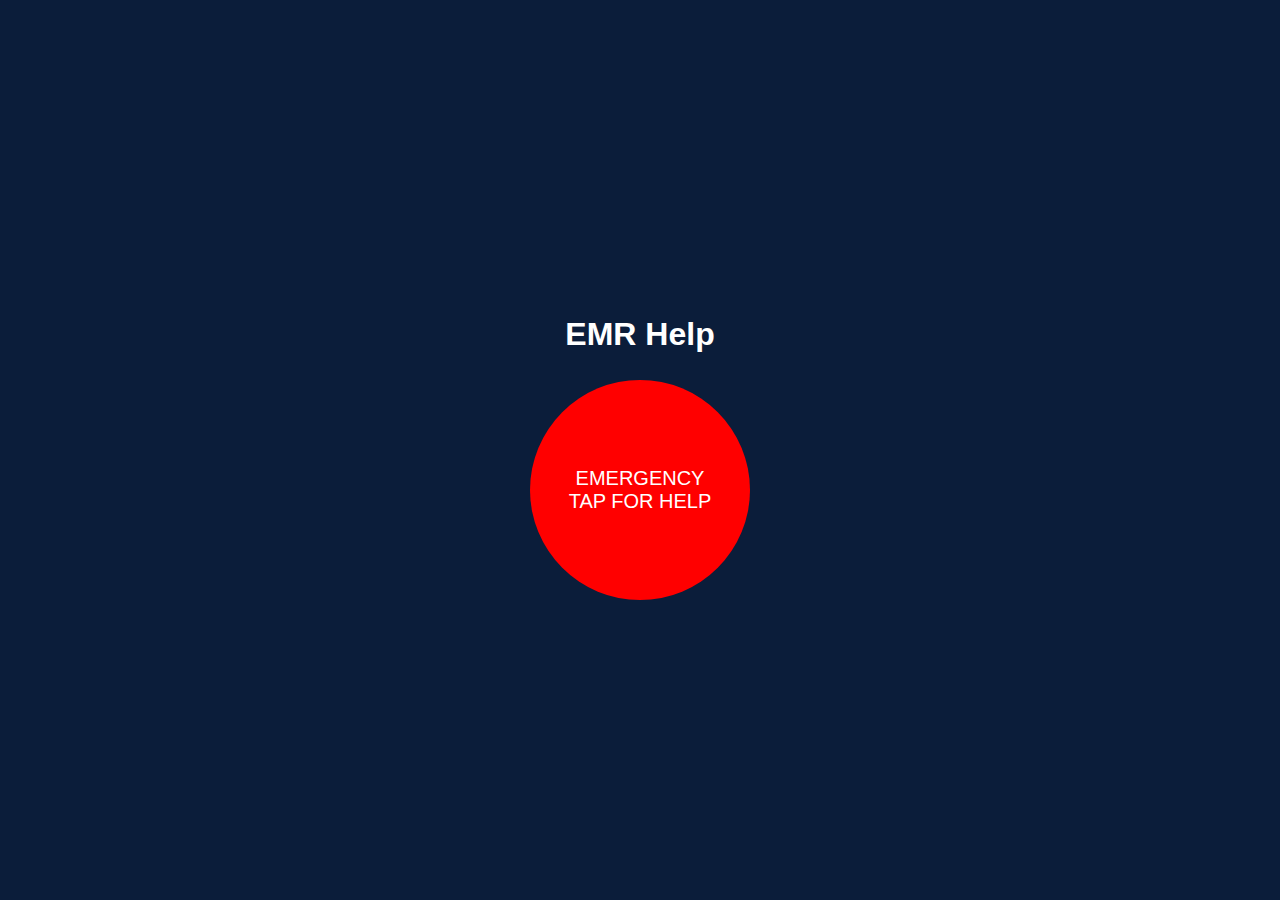
<file: emr_project/frontend/index.html>
<!DOCTYPE html>
<html lang="en">
<head>
<meta charset="UTF-8" />
<meta name="viewport" content="width=device-width, initial-scale=1.0" />
<title>EMR Help</title>
<link rel="stylesheet" href="css/style.css" />
</head>
<body>
<div class="app">
<h1>EMR Help</h1>
<div id="countdown" class="hidden">5</div>
<button id="sosBtn" class="sos-btn">EMERGENCY<br>TAP FOR HELP</button>
</div>
<script src="js/api.js"></script>
<script src="js/emergency.js"></script>
</body>
</html>
</file>
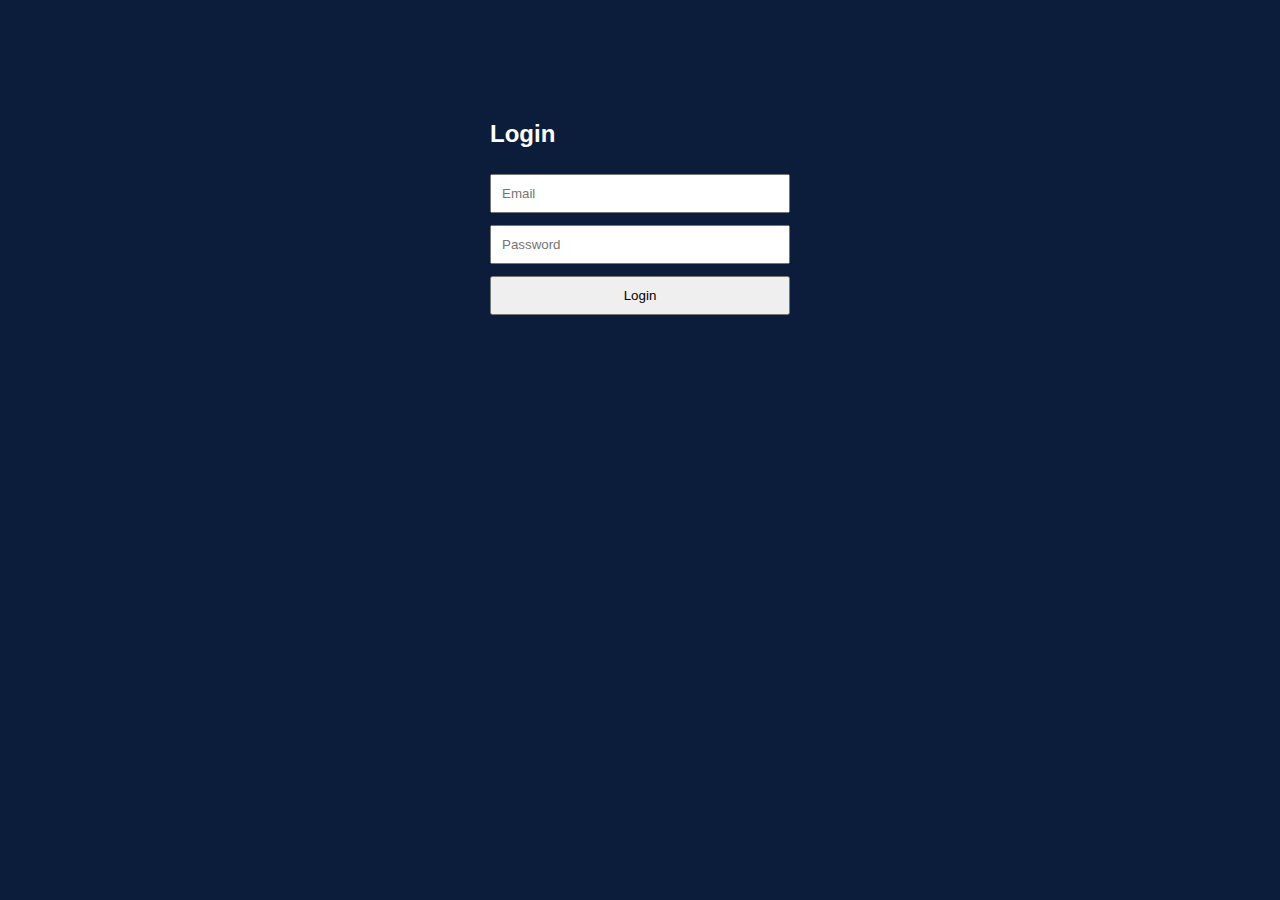
<file: emr_project/frontend/login.html>
<!DOCTYPE html>
<html>
<head>
<title>Login</title>
<link rel="stylesheet" href="css/style.css" />
</head>
<body>
<form id="loginForm">
<h2>Login</h2>
<input type="email" id="email" placeholder="Email" required />
<input type="password" id="password" placeholder="Password" required />
<button type="submit">Login</button>
</form>
<script src="js/api.js"></script>
<script src="js/auth.js"></script>
</body>
</html>
</file>
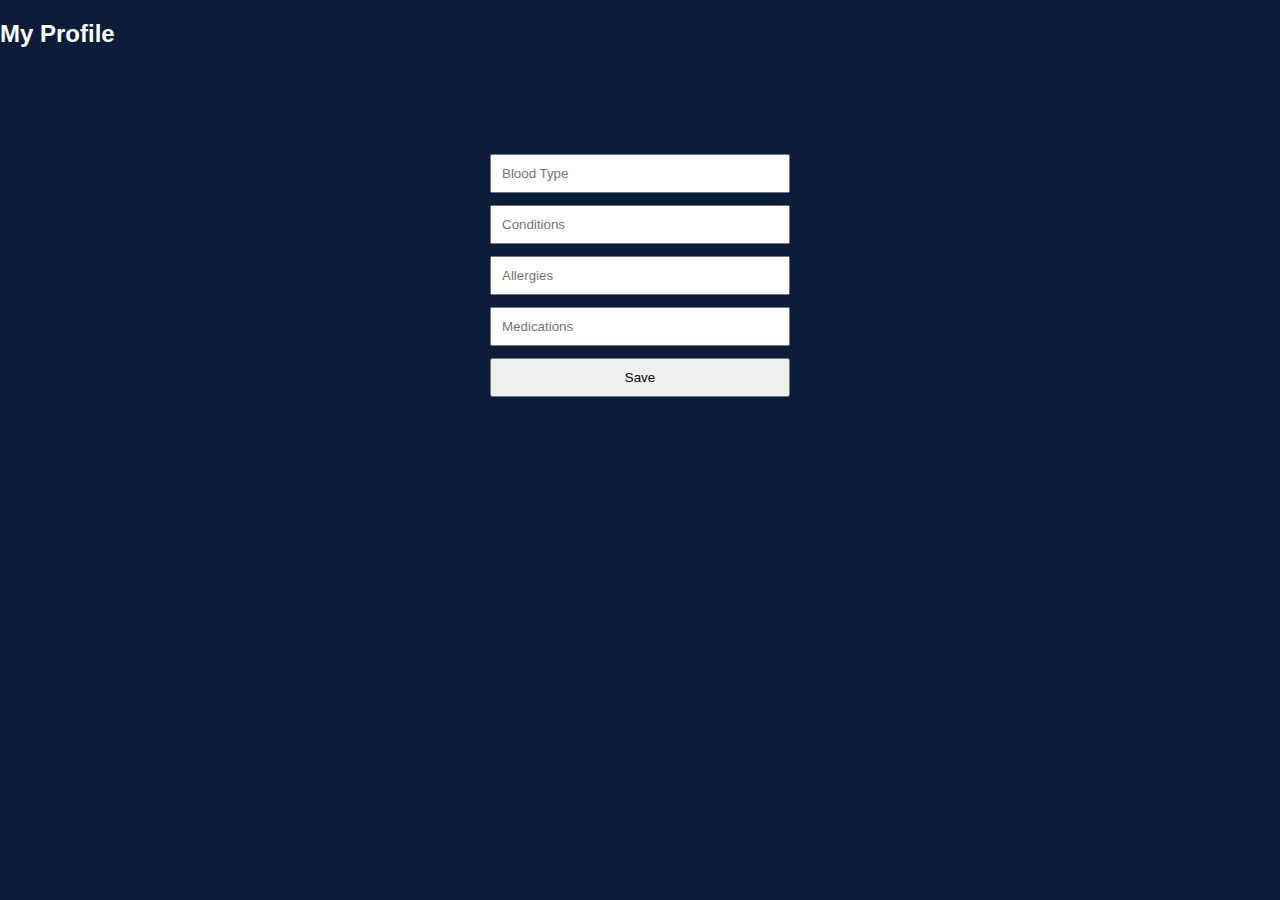
<file: emr_project/frontend/profile.html>
<!DOCTYPE html>
<html>
<head>
<title>Profile</title>
<link rel="stylesheet" href="css/style.css" />
</head>
<body>
<h2>My Profile</h2>
<form id="profileForm">
<input id="blood" placeholder="Blood Type" />
<input id="conditions" placeholder="Conditions" />
<input id="allergies" placeholder="Allergies" />
<input id="medications" placeholder="Medications" />
<button>Save</button>
</form>
<script src="js/api.js"></script>
<script src="js/profile.js"></script>
</body>
</html>
</file>
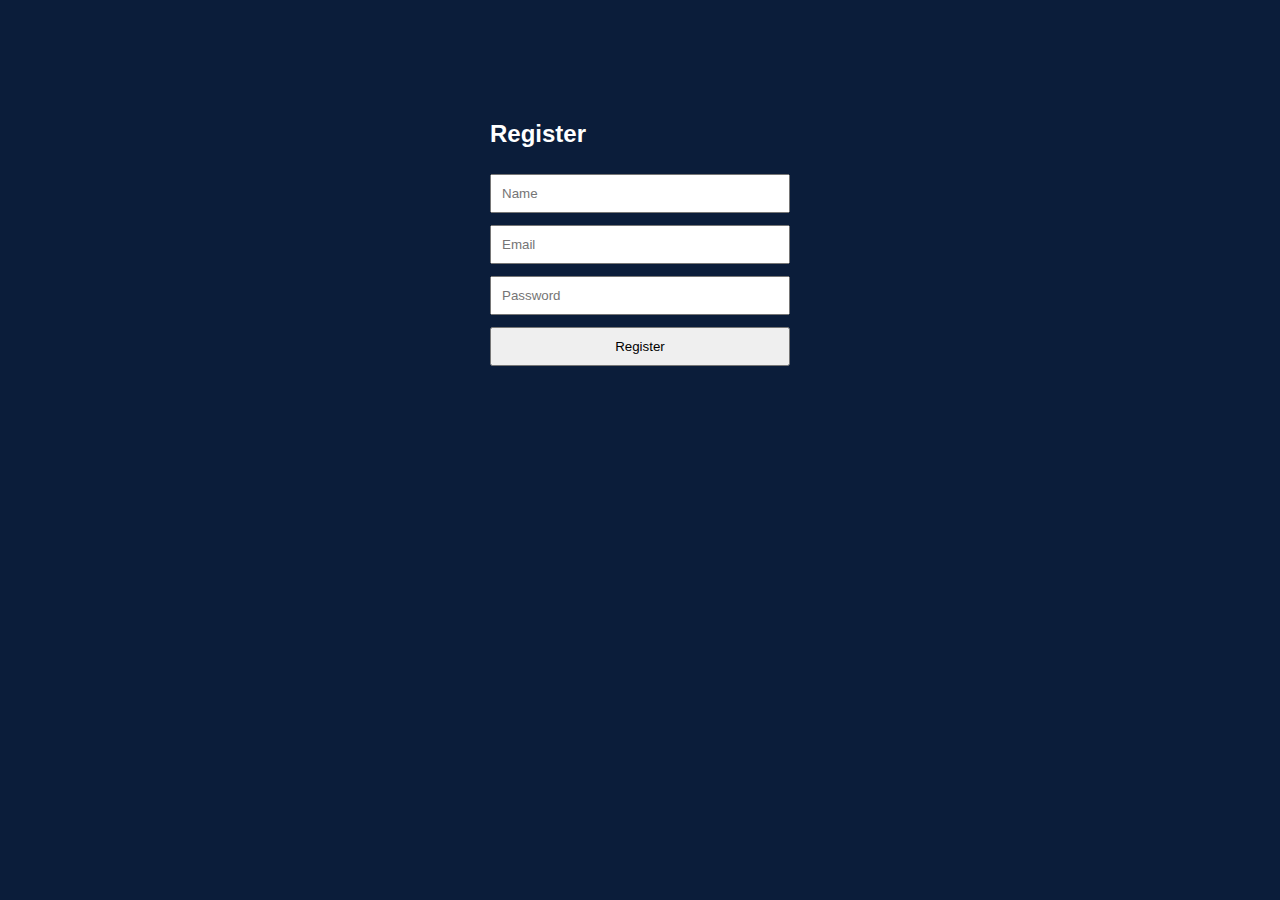
<file: emr_project/frontend/register.html>
<!DOCTYPE html>
<html>
<head>
<title>Register</title>
<link rel="stylesheet" href="css/style.css" />
</head>
<body>
<form id="registerForm">
<h2>Register</h2>
<input id="name" placeholder="Name" required />
<input id="email" placeholder="Email" required />
<input id="password" type="password" placeholder="Password" required />
<button type="submit">Register</button>
</form>
<script src="js/api.js"></script>
<script src="js/auth.js"></script>
</body>
</html>
</file>
<file: emr_project/frontend/css/style.css>
body {
margin: 0;
font-family: Arial, sans-serif;
background: #0b1d3a;
color: white;
}
.app {
display: flex;
flex-direction: column;
justify-content: center;
align-items: center;
height: 100vh;
}
.sos-btn {
width: 220px;
height: 220px;
border-radius: 50%;
background: red;
color: white;
font-size: 20px;
border: none;
}
form {
max-width: 300px;
margin: 100px auto;
display: flex;
flex-direction: column;
}
input, button {
padding: 10px;
margin: 6px 0;
}
.hidden { display: none; }
</file>
